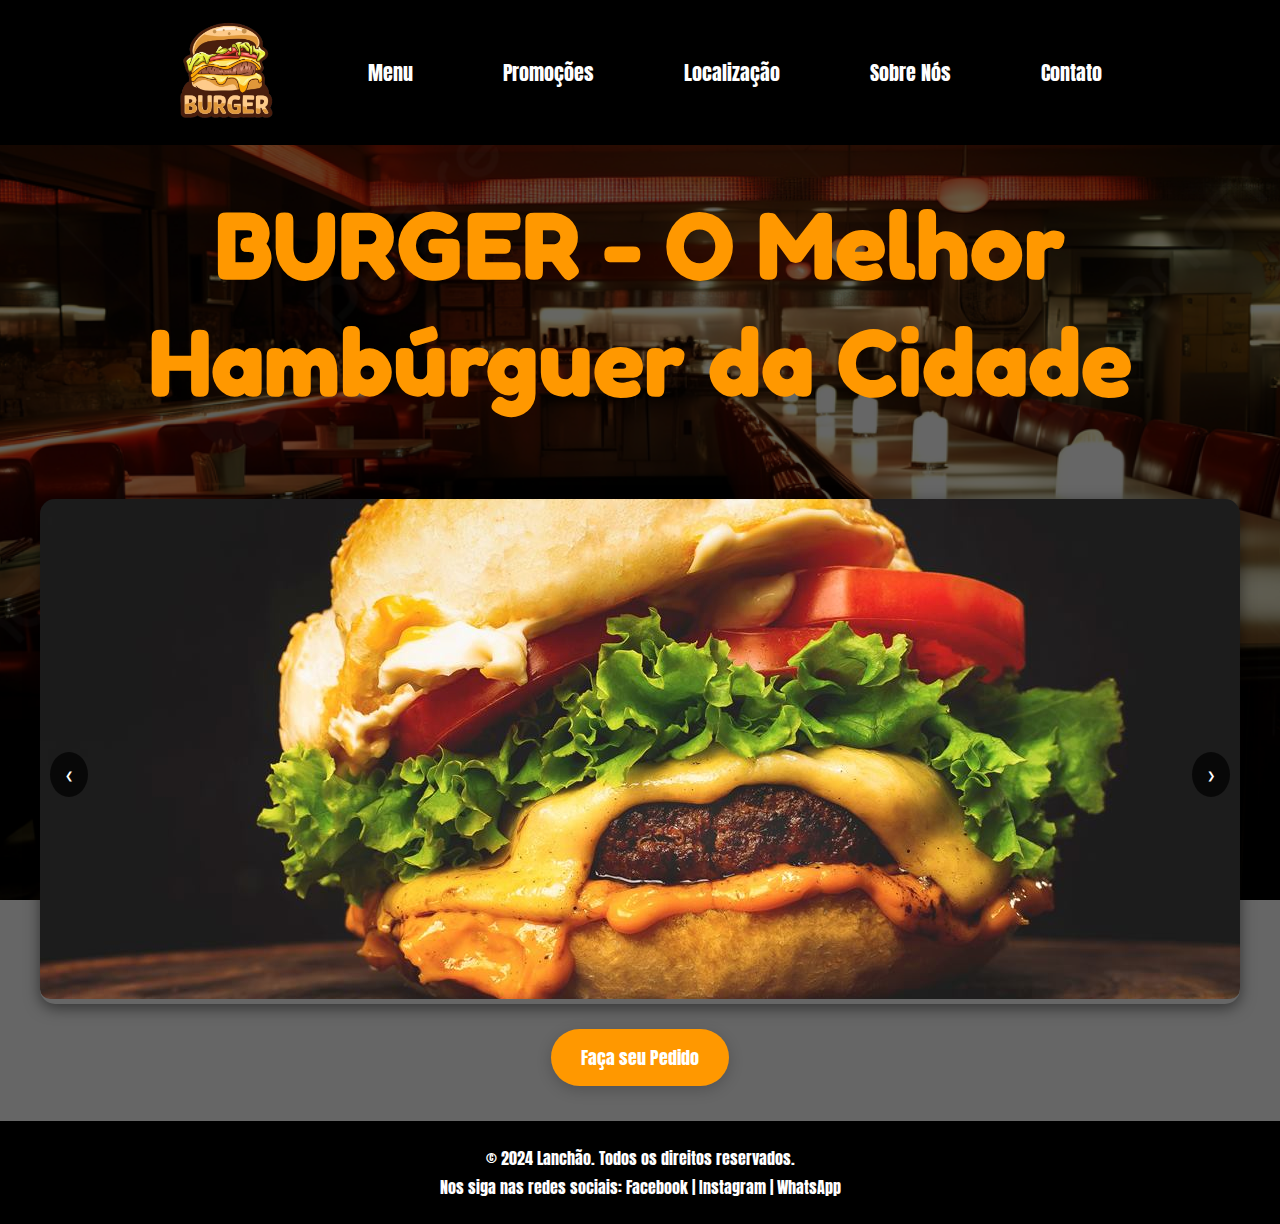
<file: homepage/index.html>
<!DOCTYPE html>
<html lang="pt-BR">

<head>
  <meta charset="UTF-8">
  <meta name="viewport" content="width=device-width, initial-scale=1.0">
  <link rel="stylesheet" href="style.css">
  <link href="https://fonts.googleapis.com/css2?family=Roboto:wght@400;500&display=swap" rel="stylesheet">
  <link href="https://fonts.googleapis.com/css2?family=Fredoka+One&display=swap" rel="stylesheet">
  <link href="https://fonts.googleapis.com/css2?family=Anton&display=swap" rel="stylesheet" />
  <title>Lanchão</title>
</head>

<body>
  <header>
    <div class="logo">
      <a href="http://127.0.0.1:5500/homepage/index.html">
        <img src="/img/burger-logo.png" alt="Lanchão Logo">
      </a>
    </div>
    <div class="menu-icon" onclick="toggleMenu()">&#9776;</div>
    <!-- Menu de navegação que será exibido abaixo do logo -->
    <div class="links">
      <nav>
        <ul>
          <li><a href="http://127.0.0.1:5500/card%C3%A1pio/card%C3%A1pio.html">Menu</a></li>
          <li><a href="http://127.0.0.1:5500/promo%C3%A7%C3%B5es/promocoes.html">Promoções</a></li>
          <li><a href="http://127.0.0.1:5500/localiza%C3%A7%C3%A3o/localizacao.html">Localização</a></li>
          <li><a href="http://127.0.0.1:5500/sobre_n%C3%B3s/sobre_n%C3%B3s.html">Sobre Nós</a></li>
          <li><a href="http://127.0.0.1:5500/contato/contato.html">Contato</a></li>
        </ul>
      </nav>
    </div>
  </header>

  <!-- Seção com o nome da empresa -->
  <section class="company-name">
    <h1>BURGER - O Melhor Hambúrguer da Cidade</h1>
  </section>


  <!-- Carrossel com legendas -->
  <section class="carousel">
    <div class="carousel-item active">
      <img src="/img/hamburguer-1.jpg" alt="Hambúrguer 1">
    </div>
    <div class="carousel-item">
      <img src="/img/hamburguer-4.avif" alt="Hambúrguer 2">
    </div>
    <div class="carousel-item">
      <img src="/img/hamburguer-5.avif" alt="Hambúrguer 3">
    </div>
    <span class="carousel-nav left" onclick="prevSlide()">&#10094;</span>
    <span class="carousel-nav right" onclick="nextSlide()">&#10095;</span>
  </section>

  <section class="cta">
    <a href="http://127.0.0.1:5500/card%C3%A1pio/card%C3%A1pio.html" class="cta-button">Faça seu Pedido</a>
  </section>
  <footer>
    <p>&copy; 2024 Lanchão. Todos os direitos reservados.</p>
    <p>Nos siga nas redes sociais:
      <a href="https://facebook.com">Facebook</a> |
      <a href="https://instagram.com">Instagram</a> |
      <a href="https://whatsapp.com">WhatsApp</a>
    </p>
  </footer>
  <script src="script.js"></script>
</body>

</html>
</file>
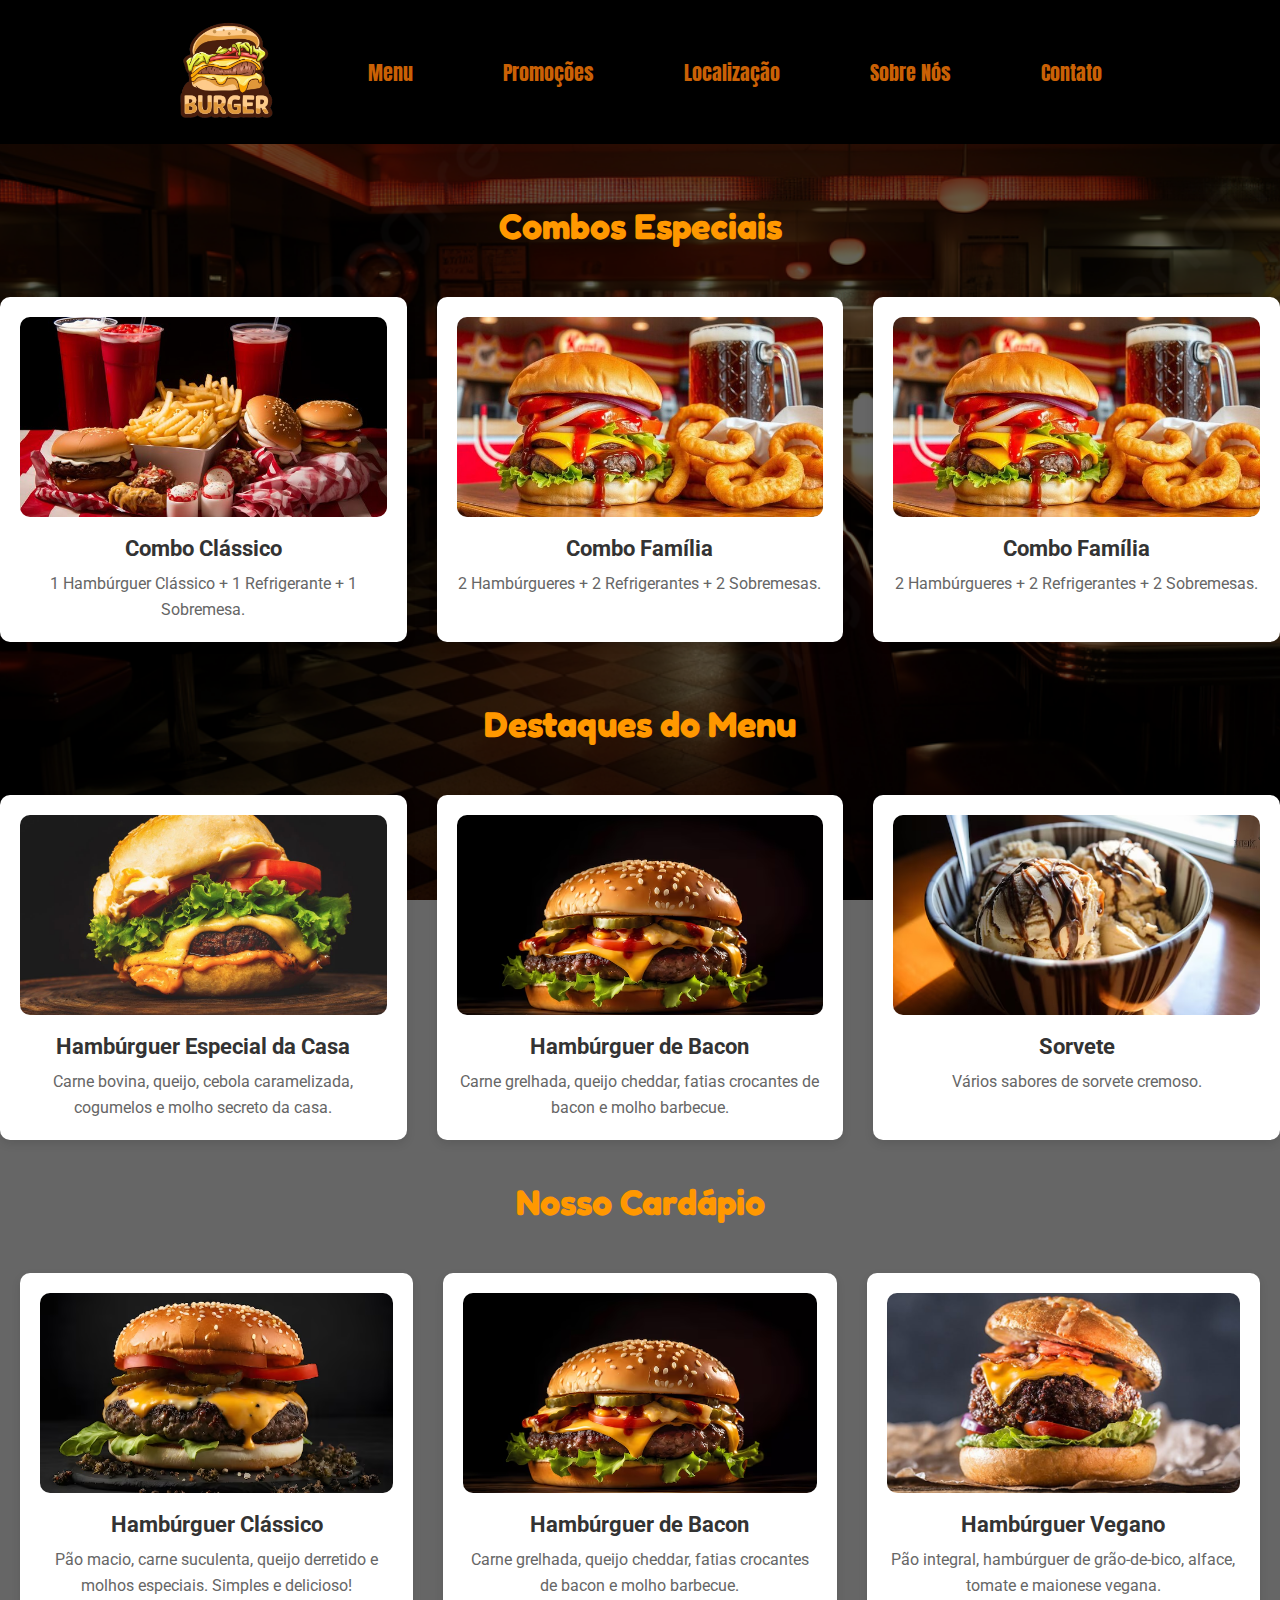
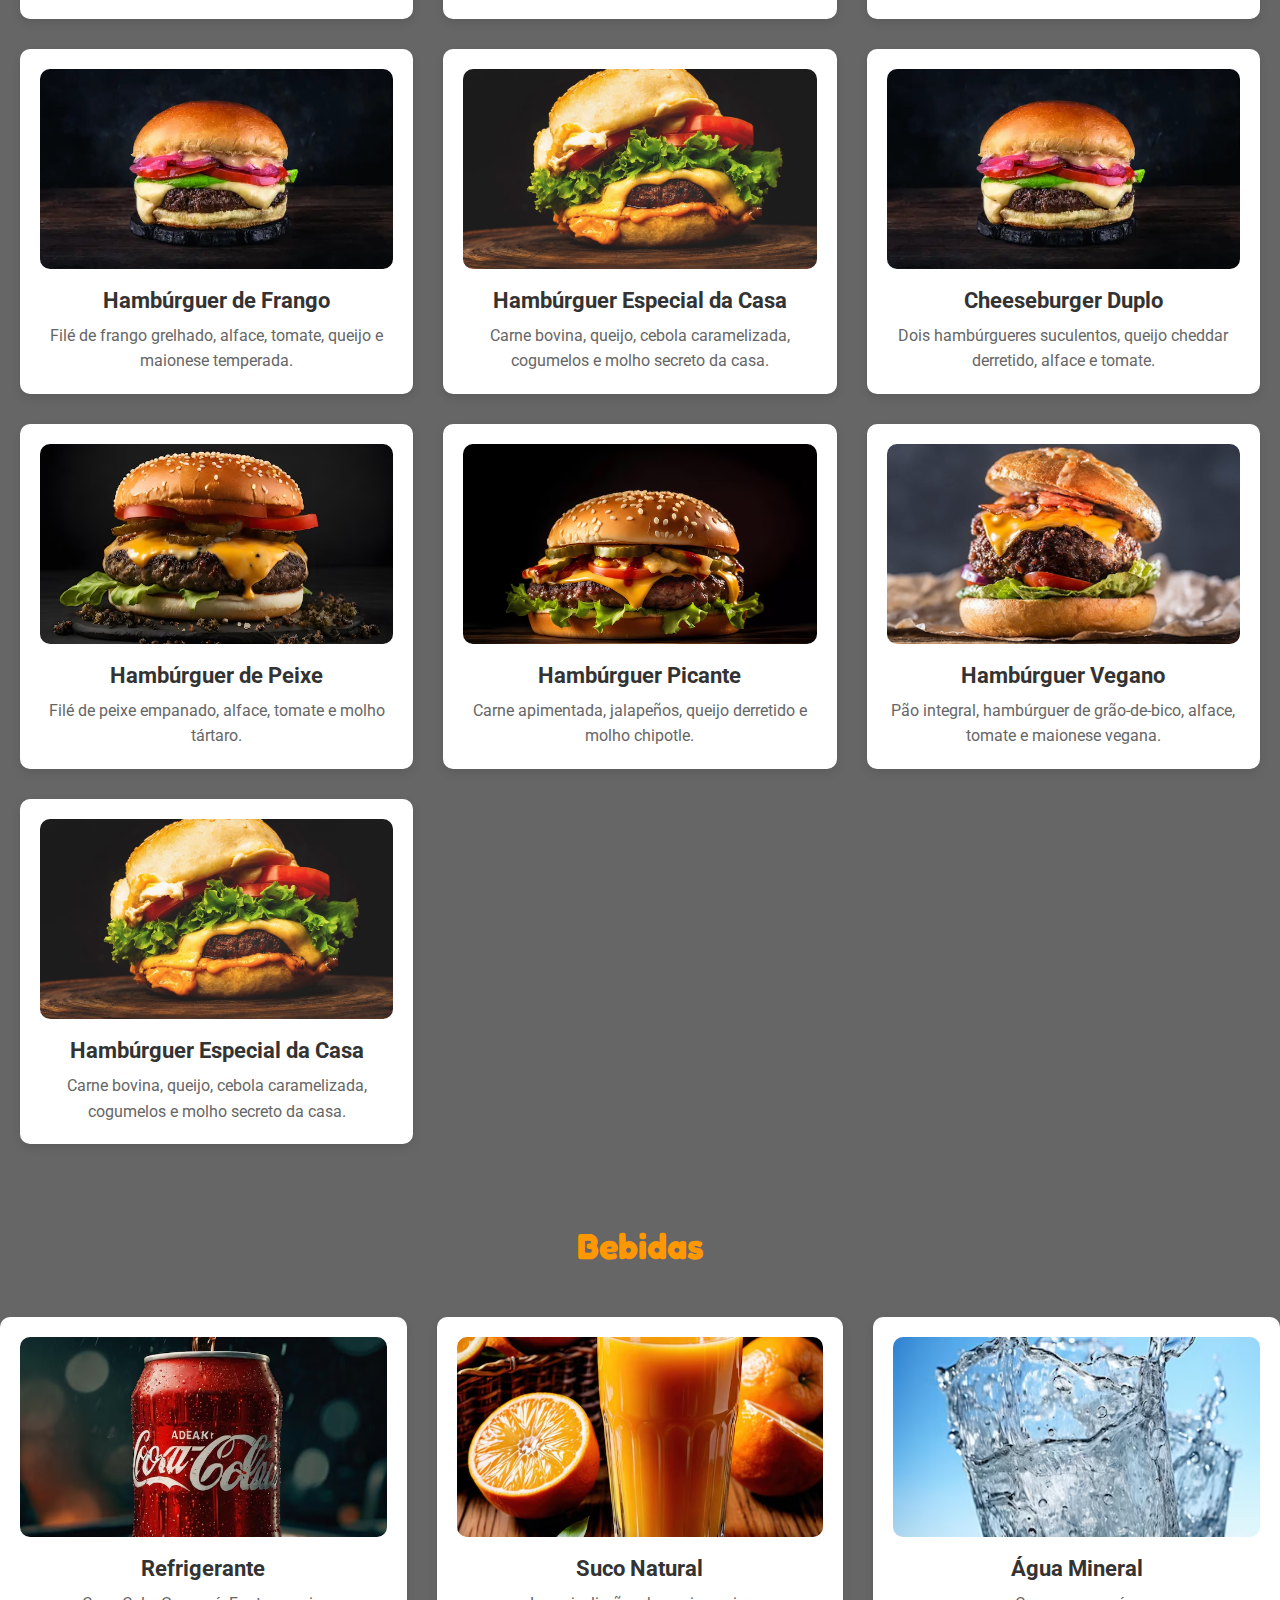
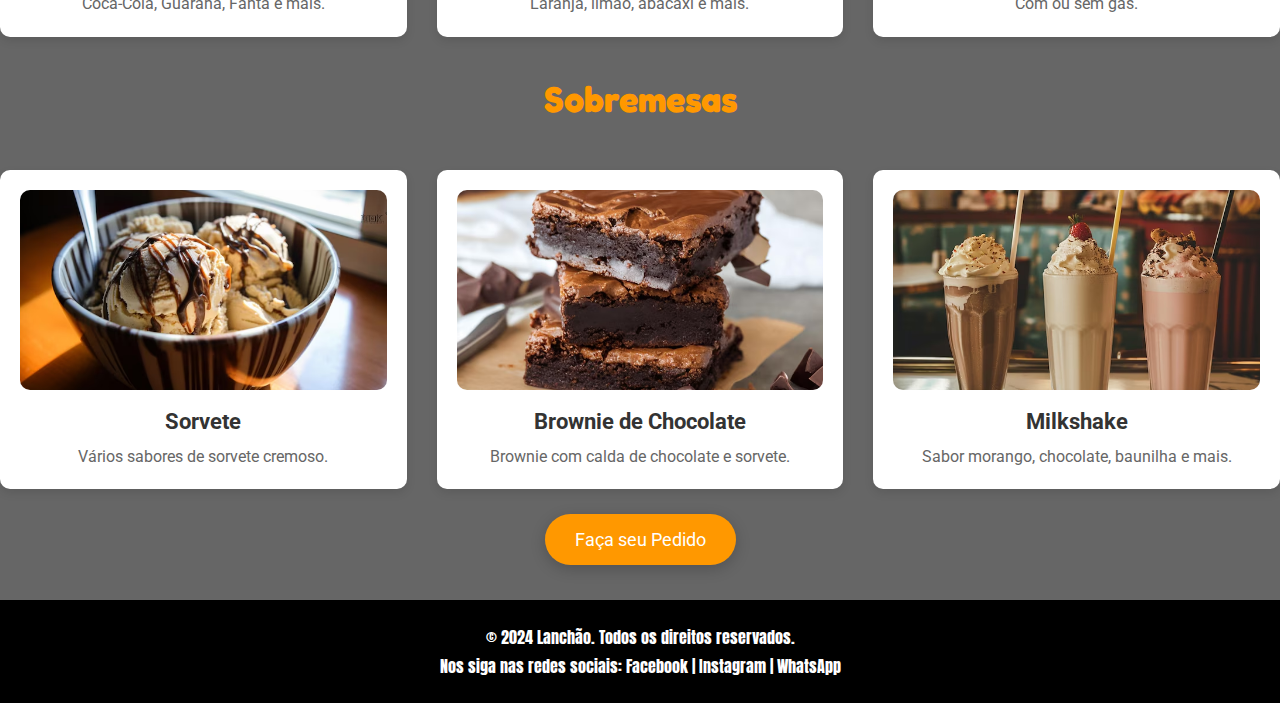
<file: cardápio/cardápio.html>
<!DOCTYPE html>
<html lang="en">

<head>
  <meta charset="UTF-8" />
  <meta name="viewport" content="width=device-width, initial-scale=1.0" />
  <link rel="stylesheet" href="cardápio.css" />
  <link href="https://fonts.googleapis.com/css2?family=Roboto:wght@400;500&display=swap" rel="stylesheet" />
  <link href="https://fonts.googleapis.com/css2?family=Fredoka+One&display=swap" rel="stylesheet" />
  <link href="https://fonts.googleapis.com/css2?family=Poppins:wght@400;500&display=swap" rel="stylesheet" />
  <link rel="preconnect" href="https://fonts.gstatic.com" crossorigin />
  <link href="https://fonts.googleapis.com/css2?family=Anton&display=swap" rel="stylesheet" />
  <link rel="stylesheet" href="https://cdnjs.cloudflare.com/ajax/libs/font-awesome/5.15.4/css/all.min.css" />

  <title>Lanchão - Cardápio</title>
</head>

<body>
  <header>
    <div class="logo">
      <a href="http://127.0.0.1:5500/homepage/index.html">
        <img src="/img/burger-logo.png" alt="Lanchão Logo">
      </a>
    </div>
    <div class="menu-icon" onclick="toggleMenu()">&#9776;</div>
    <!-- Menu de navegação que será exibido abaixo do logo -->
    <div class="links">
      <nav>
        <ul>
          <li><a href="http://127.0.0.1:5500/card%C3%A1pio/card%C3%A1pio.html">Menu</a></li>
          <li><a href="http://127.0.0.1:5500/promo%C3%A7%C3%B5es/promocoes.html">Promoções</a></li>
          <li><a href="http://127.0.0.1:5500/localiza%C3%A7%C3%A3o/localizacao.html">Localização</a></li>
          <li><a href="http://127.0.0.1:5500/sobre_n%C3%B3s/sobre_n%C3%B3s.html">Sobre Nós</a></li>
          <li><a href="http://127.0.0.1:5500/contato/contato.html">Contato</a></li>
        </ul>
      </nav>
    </div>
  </header>

  <!-- Seção de Combos -->
  <section class="combos">
    <h2>Combos Especiais</h2>
    <div class="menu-grid">
      <div class="menu-item">
        <img src="/img/combo1.png" alt="Hambúrguer Especial da Casa" />
        <h3>Combo Clássico</h3>
        <p>1 Hambúrguer Clássico + 1 Refrigerante + 1 Sobremesa.</p>
      </div>

      <div class="menu-item">
        <img src="/img/combo2.jpg" alt="Hambúrguer Especial da Casa" />
        <h3>Combo Família</h3>
        <p>2 Hambúrgueres + 2 Refrigerantes + 2 Sobremesas.</p>
      </div>

      <div class="menu-item">
        <img src="/img/combo2.jpg" alt="Hambúrguer Especial da Casa" />
        <h3>Combo Família</h3>
        <p>2 Hambúrgueres + 2 Refrigerantes + 2 Sobremesas.</p>
      </div>
    </div>
  </section>

  <!-- Seção de Destaques -->
  <section class="highlights">
    <h2>Destaques do Menu</h2>
    <div class="menu-grid">
      <div class="menu-item">
        <img src="/img/hamburguer-1.jpg" alt="Hambúrguer Especial da Casa" />
        <h3>Hambúrguer Especial da Casa</h3>
        <p>
          Carne bovina, queijo, cebola caramelizada, cogumelos e molho secreto
          da casa.
        </p>
      </div>

      <div class="menu-item">
        <img src="/img/hamburguer-5.avif" alt="Hambúrguer de Bacon" />
        <h3>Hambúrguer de Bacon</h3>
        <p>
          Carne grelhada, queijo cheddar, fatias crocantes de bacon e molho
          barbecue.
        </p>
      </div>

      <div class="menu-item">
        <img src="/img/sorvete.png" alt="Sorvete" />
        <h3>Sorvete</h3>
        <p>Vários sabores de sorvete cremoso.</p>
      </div>
    </div>
  </section>

  <section class="menu">
    <h2>Nosso Cardápio</h2>
    <div class="menu-grid">
      <div class="menu-item">
        <img src="/img/hamburguer-4.avif" alt="Hambúrguer Clássico" />
        <h3>Hambúrguer Clássico</h3>
        <p>
          Pão macio, carne suculenta, queijo derretido e molhos especiais.
          Simples e delicioso!
        </p>
      </div>

      <div class="menu-item">
        <img src="/img/hamburguer-5.avif" alt="Hambúrguer de Bacon" />
        <h3>Hambúrguer de Bacon</h3>
        <p>
          Carne grelhada, queijo cheddar, fatias crocantes de bacon e molho
          barbecue.
        </p>
      </div>

      <div class="menu-item">
        <img src="/img/hamburguer-3.jpg" alt="Hambúrguer Vegano" />
        <h3>Hambúrguer Vegano</h3>
        <p>
          Pão integral, hambúrguer de grão-de-bico, alface, tomate e maionese
          vegana.
        </p>
      </div>

      <div class="menu-item">
        <img src="/img/hamburguer-2.jpg" alt="Hambúrguer de Frango" />
        <h3>Hambúrguer de Frango</h3>
        <p>
          Filé de frango grelhado, alface, tomate, queijo e maionese
          temperada.
        </p>
      </div>

      <div class="menu-item">
        <img src="/img/hamburguer-1.jpg" alt="Hambúrguer Especial da Casa" />
        <h3>Hambúrguer Especial da Casa</h3>
        <p>
          Carne bovina, queijo, cebola caramelizada, cogumelos e molho secreto
          da casa.
        </p>
      </div>

      <!-- Nova fileira -->
      <div class="menu-item">
        <img src="/img/hamburguer-2.jpg" alt="Cheeseburger Duplo" />
        <h3>Cheeseburger Duplo</h3>
        <p>
          Dois hambúrgueres suculentos, queijo cheddar derretido, alface e
          tomate.
        </p>
      </div>

      <div class="menu-item">
        <img src="/img/hamburguer-4.avif" alt="Hambúrguer de Peixe" />
        <h3>Hambúrguer de Peixe</h3>
        <p>Filé de peixe empanado, alface, tomate e molho tártaro.</p>
      </div>

      <div class="menu-item">
        <img src="/img/hamburguer-5.avif" alt="Hambúrguer Picante" />
        <h3>Hambúrguer Picante</h3>
        <p>Carne apimentada, jalapeños, queijo derretido e molho chipotle.</p>
      </div>

      <div class="menu-item">
        <img src="/img/hamburguer-3.jpg" alt="Hambúrguer Vegano" />
        <h3>Hambúrguer Vegano</h3>
        <p>
          Pão integral, hambúrguer de grão-de-bico, alface, tomate e maionese
          vegana.
        </p>
      </div>

      <div class="menu-item">
        <img src="/img/hamburguer-1.jpg" alt="Hambúrguer Especial da Casa" />
        <h3>Hambúrguer Especial da Casa</h3>
        <p>
          Carne bovina, queijo, cebola caramelizada, cogumelos e molho secreto
          da casa.
        </p>
      </div>
    </div>
  </section>

  <!-- Seção de Bebidas -->
  <section class="beverages">
    <h2>Bebidas</h2>
    <div class="menu-grid">
      <div class="menu-item">
        <img src="/img/coca.avif" alt="Refrigerante" />
        <h3>Refrigerante</h3>
        <p>Coca-Cola, Guaraná, Fanta e mais.</p>
      </div>

      <div class="menu-item">
        <img src="/img/suco.png" alt="Suco Natural" />
        <h3>Suco Natural</h3>
        <p>Laranja, limão, abacaxi e mais.</p>
      </div>

      <div class="menu-item">
        <img src="/img/agua.png" alt="Água Mineral" />
        <h3>Água Mineral</h3>
        <p>Com ou sem gás.</p>
      </div>
    </div>
  </section>

  <!-- Seção de Sobremesas -->
  <section class="desserts">
    <h2>Sobremesas</h2>
    <div class="menu-grid">
      <div class="menu-item">
        <img src="/img/sorvete.png" alt="Sorvete" />
        <h3>Sorvete</h3>
        <p>Vários sabores de sorvete cremoso.</p>
      </div>

      <div class="menu-item">
        <img src="/img/brownie.png" alt="Brownie" />
        <h3>Brownie de Chocolate</h3>
        <p>Brownie com calda de chocolate e sorvete.</p>
      </div>

      <div class="menu-item">
        <img src="/img/milkshake.png" alt="Milkshake" />
        <h3>Milkshake</h3>
        <p>Sabor morango, chocolate, baunilha e mais.</p>
      </div>
    </div>
  </section>

  <section class="cta">
    <a href="https://wa.me/5599999999999?text=Olá,%20gostaria%20de%20fazer%20um%20pedido!" class="cta-button"
      target="_blank" rel="noopener noreferrer">
      Faça seu Pedido
    </a>
  </section>


  <footer>
    <p>&copy; 2024 Lanchão. Todos os direitos reservados.</p>
    <p>Nos siga nas redes sociais:
      <a href="https://facebook.com">Facebook</a> |
      <a href="https://instagram.com">Instagram</a> |
      <a href="https://whatsapp.com">WhatsApp</a>
    </p>
  </footer>
  <script>
    function toggleMenu() {
      const menu = document.querySelector("nav ul");
      menu.classList.toggle("show");
    }
  </script>
</body>

</html>
</file>
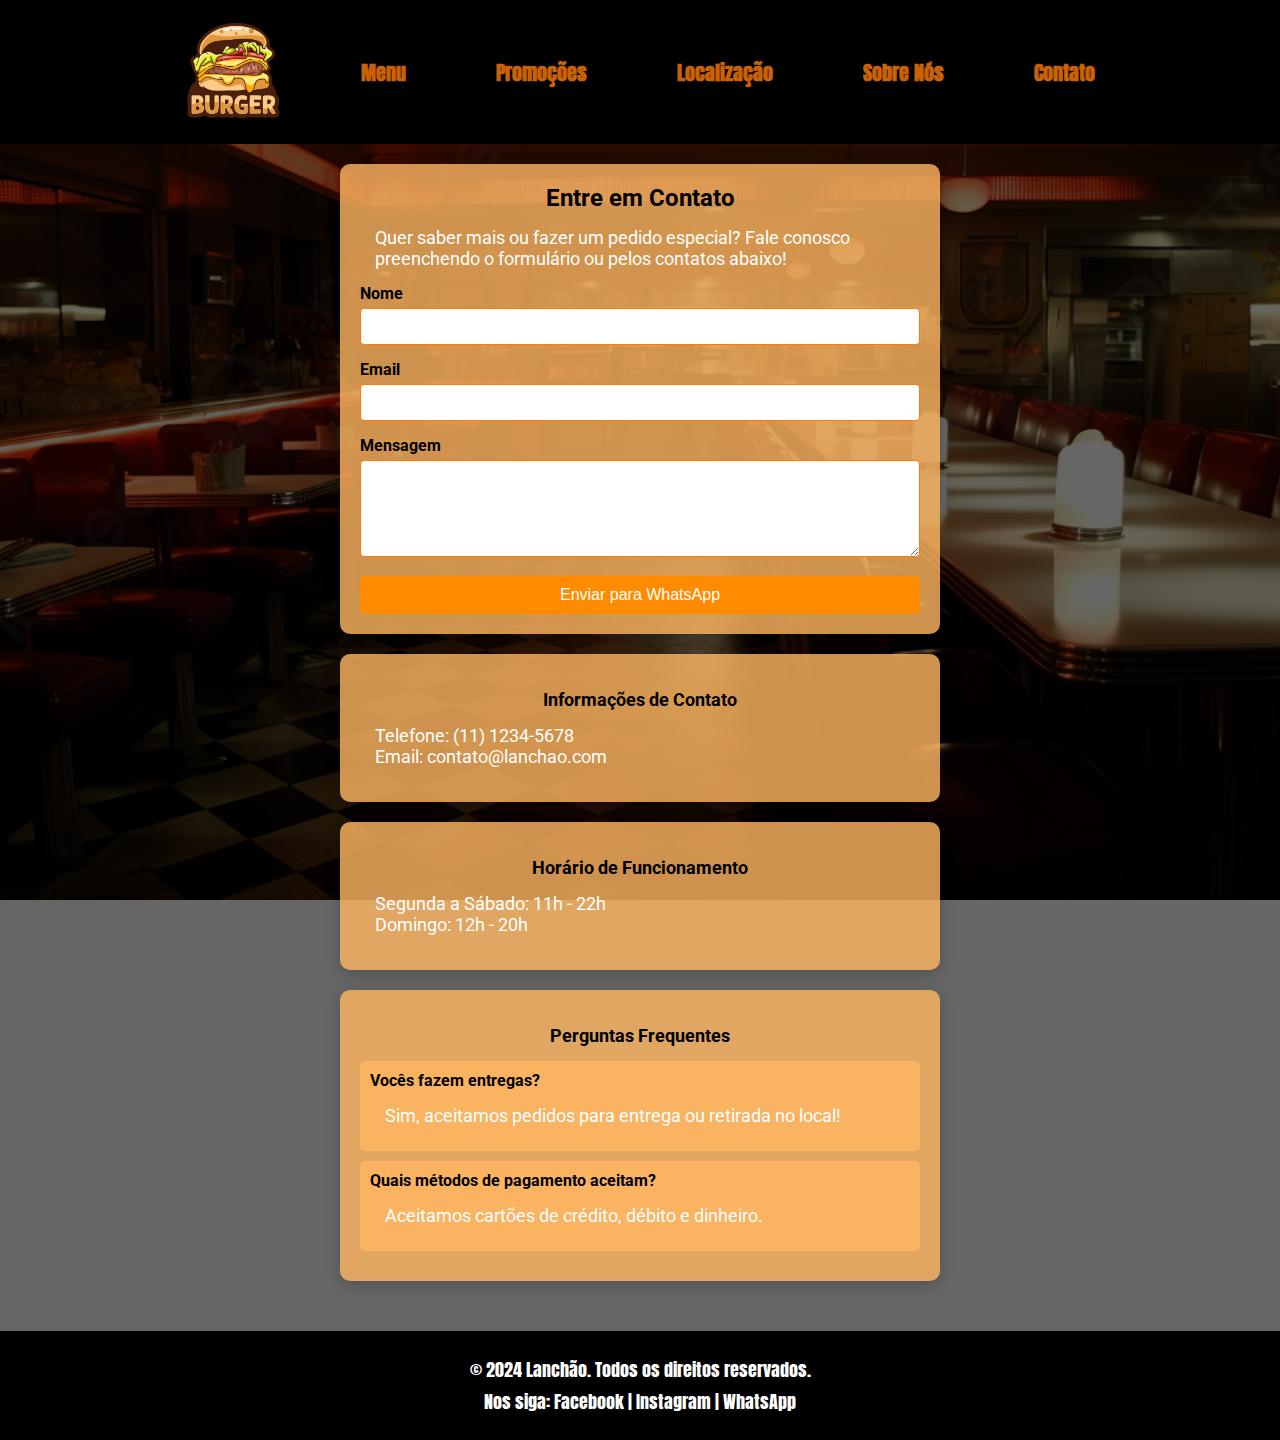
<file: contato/contato.html>
<!DOCTYPE html>
<html lang="pt-BR">

<head>
  <meta charset="UTF-8">
  <meta name="viewport" content="width=device-width, initial-scale=1.0">
  <link rel="stylesheet" href="contato.css">
  <link href="https://fonts.googleapis.com/css2?family=Roboto:wght@400;500&display=swap" rel="stylesheet">
  <link href="https://fonts.googleapis.com/css2?family=Fredoka+One&display=swap" rel="stylesheet">
  <link href="https://fonts.googleapis.com/css2?family=Anton&display=swap" rel="stylesheet" />
  <title>Lanchão</title>
</head>

<body>
  <header>
    <div class="logo">
      <a href="http://127.0.0.1:5500/homepage/index.html">
        <img src="/img/burger-logo.png" alt="Lanchão Logo">
      </a>
    </div>
    <div class="menu-icon" onclick="toggleMenu()">&#9776;</div>
    <!-- Menu de navegação que será exibido abaixo do logo -->
    <div class="links">
      <nav>
        <ul>
          <li><a href="http://127.0.0.1:5500/card%C3%A1pio/card%C3%A1pio.html">Menu</a></li>
          <li><a href="http://127.0.0.1:5500/promo%C3%A7%C3%B5es/promocoes.html">Promoções</a></li>
          <li><a href="http://127.0.0.1:5500/localiza%C3%A7%C3%A3o/localizacao.html">Localização</a></li>
          <li><a href="http://127.0.0.1:5500/sobre_n%C3%B3s/sobre_n%C3%B3s.html">Sobre Nós</a></li>
          <li><a href="http://127.0.0.1:5500/contato/contato.html">Contato</a></li>
        </ul>
      </nav>
    </div>
  </header>

  <section class="contato">
    <h2>Entre em Contato</h2>
    <p>Quer saber mais ou fazer um pedido especial? Fale conosco preenchendo o formulário ou pelos contatos abaixo!</p>

    <form id="contatoForm">
      <div class="form-group">
        <label for="nome">Nome</label>
        <input type="text" id="nome" name="nome" required>
      </div>
      <div class="form-group">
        <label for="email">Email</label>
        <input type="email" id="email" name="email" required>
      </div>
      <div class="form-group">
        <label for="mensagem">Mensagem</label>
        <textarea id="mensagem" name="mensagem" rows="5" required></textarea>
      </div>
      <button type="button" id="enviarWhatsApp">Enviar para WhatsApp</button>
    </form>
  </section>

  <section class="informacoes">
    <h3>Informações de Contato</h3>
    <p>Telefone: (11) 1234-5678<br>Email: contato@lanchao.com</p>
  </section>

  <section class="horario">
    <h3>Horário de Funcionamento</h3>
    <p>Segunda a Sábado: 11h - 22h<br>Domingo: 12h - 20h</p>
  </section>

  <section class="faq">
    <h3>Perguntas Frequentes</h3>
    <div class="faq-item">
      <h4>Vocês fazem entregas?</h4>
      <p>Sim, aceitamos pedidos para entrega ou retirada no local!</p>
    </div>
    <div class="faq-item">
      <h4>Quais métodos de pagamento aceitam?</h4>
      <p>Aceitamos cartões de crédito, débito e dinheiro.</p>
    </div>
  </section>

  <footer>
    <p>&copy; 2024 Lanchão. Todos os direitos reservados.</p>
    <p>Nos siga:
      <a href="https://facebook.com">Facebook</a> |
      <a href="https://instagram.com">Instagram</a> |
      <a href="https://whatsapp.com">WhatsApp</a>
    </p>
  </footer>

  <script>
    document.getElementById("enviarWhatsApp").addEventListener("click", function () {
      const nome = document.getElementById("nome").value;
      const email = document.getElementById("email").value;
      const mensagem = document.getElementById("mensagem").value;

      const telefoneWhatsApp = "551112345678"; // Insira o número de telefone no formato internacional
      const textoWhatsApp = `Olá! Meu nome é ${nome}\n meu e-mail é ${email}.\n Minha mensagem: ${mensagem}`;

      const urlWhatsApp = `https://wa.me/${telefoneWhatsApp}?text=${encodeURIComponent(textoWhatsApp)}`;
      window.open(urlWhatsApp, "_blank");
    });

    function toggleMenu() {
      const menu = document.querySelector("nav ul");
      menu.classList.toggle("show");
    }
  </script>
</body>

</html>
</file>
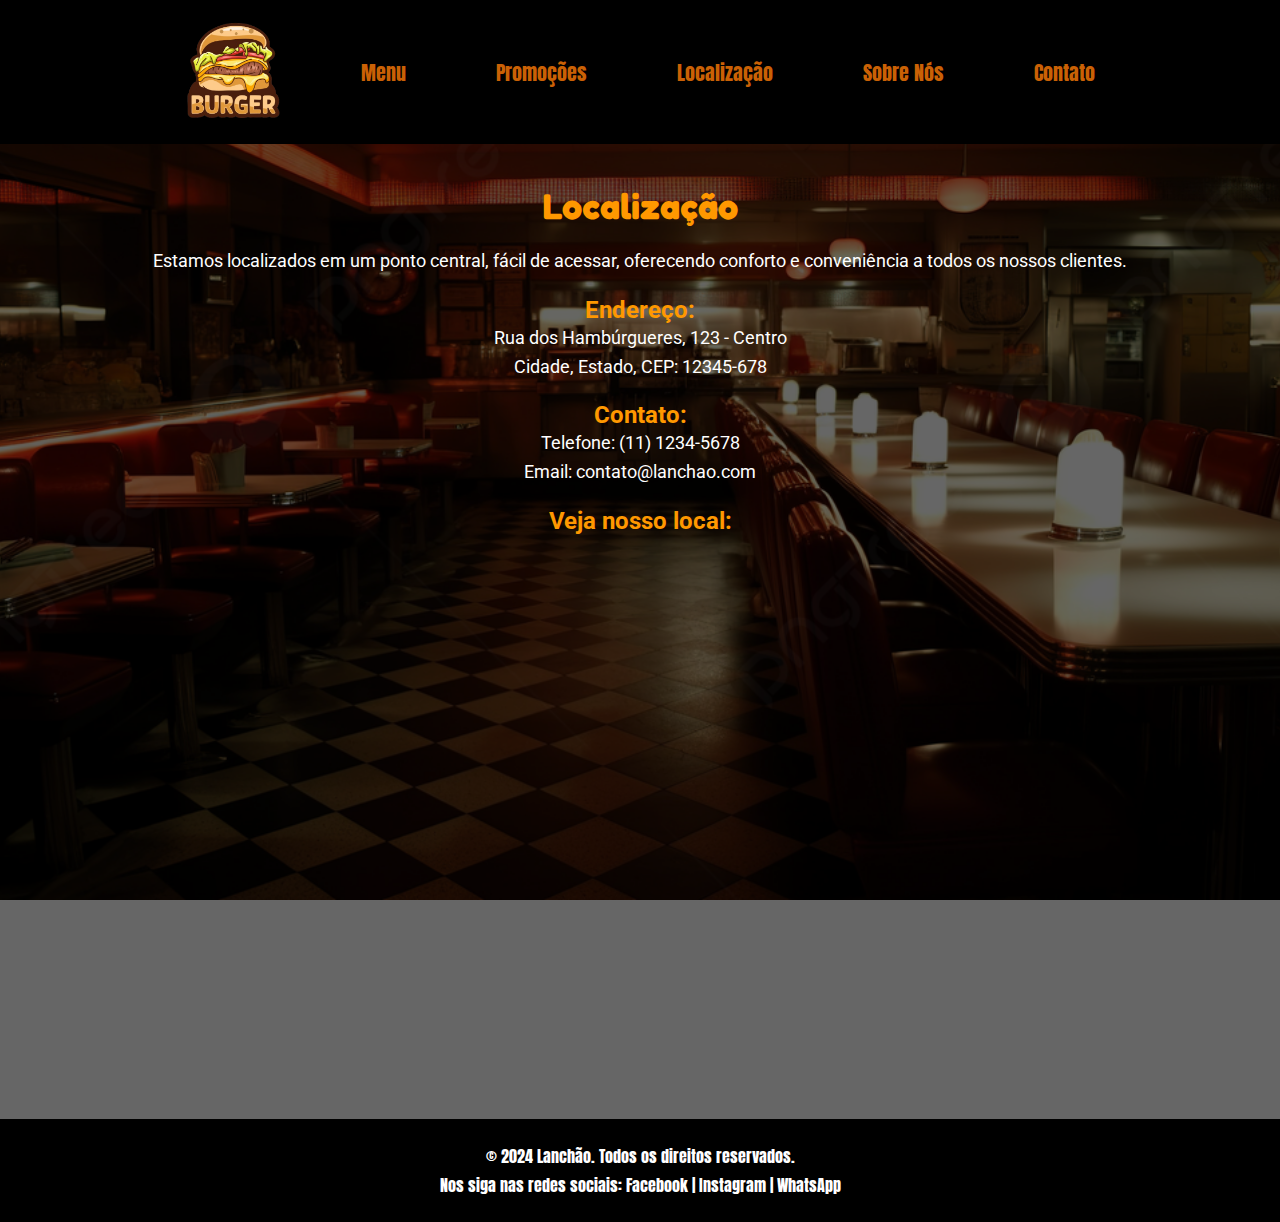
<file: localização/localizacao.html>
<!DOCTYPE html>
<html lang="en">

<head>
  <meta charset="UTF-8">
  <meta name="viewport" content="width=device-width, initial-scale=1.0">
  <link rel="stylesheet" href="localizacao.css">
  <link href="https://fonts.googleapis.com/css2?family=Roboto:wght@400;500&display=swap" rel="stylesheet">
  <link href="https://fonts.googleapis.com/css2?family=Fredoka+One&display=swap" rel="stylesheet">
  <link rel="preconnect" href="https://fonts.gstatic.com" crossorigin />
  <link href="https://fonts.googleapis.com/css2?family=Anton&display=swap" rel="stylesheet" />
  <link rel="stylesheet" href="https://cdnjs.cloudflare.com/ajax/libs/font-awesome/5.15.4/css/all.min.css" />

  <title>Lanchão - Localização</title>
</head>

<body>
  <header>
    <div class="logo">
      <a href="http://127.0.0.1:5500/homepage/index.html">
        <img src="/img/burger-logo.png" alt="Lanchão Logo">
      </a>
    </div>
    <div class="menu-icon" onclick="toggleMenu()">&#9776;</div>
    <!-- Menu de navegação que será exibido abaixo do logo -->
    <div class="links">
      <nav>
        <ul>
          <li><a href="http://127.0.0.1:5500/card%C3%A1pio/card%C3%A1pio.html">Menu</a></li>
          <li><a href="http://127.0.0.1:5500/promo%C3%A7%C3%B5es/promocoes.html">Promoções</a></li>
          <li><a href="http://127.0.0.1:5500/localiza%C3%A7%C3%A3o/localizacao.html">Localização</a></li>
          <li><a href="http://127.0.0.1:5500/sobre_n%C3%B3s/sobre_n%C3%B3s.html">Sobre Nós</a></li>
          <li><a href="http://127.0.0.1:5500/contato/contato.html">Contato</a></li>
        </ul>
      </nav>
    </div>
  </header>

  <section class="localizacao">
    <h2>Localização</h2>
    <p>Estamos localizados em um ponto central, fácil de acessar, oferecendo conforto e conveniência a todos os nossos
      clientes.</p>

    <div class="endereco">
      <h3>Endereço:</h3>
      <p>Rua dos Hambúrgueres, 123 - Centro<br> Cidade, Estado, CEP: 12345-678</p>
    </div>

    <div class="contato">
      <h3>Contato:</h3>
      <p>Telefone: (11) 1234-5678<br>Email: contato@lanchao.com</p>
    </div>

    <div class="mapa">
      <h3>Veja nosso local:</h3>
      <iframe
        src="https://www.google.com/maps/embed?pb=!1m18!1m12!1m3!1d3651.902876916924!2d-46.65422238446627!3d-23.55870436788212!2m3!1f0!2f0!3f0!3m2!1i1024!2i768!4f13.1!3m3!1m2!1s0x94ce592f97c89f3f%3A0x40d4d9eaf4d7e1cd!2sRua%20dos%20Hamb%C3%BArgueres%2C%20123%20-%20Centro%2C%20S%C3%A3o%20Paulo%20-%20SP%2C%2012345-678!5e0!3m2!1spt-BR!2sbr!4v1617889578860!5m2!1spt-BR!2sbr"
        width="600" height="450" style="border:0;" allowfullscreen="" loading="lazy"></iframe>
    </div>
  </section>

  <footer>
    <p>&copy; 2024 Lanchão. Todos os direitos reservados.</p>
    <p>Nos siga nas redes sociais:
      <a href="https://facebook.com">Facebook</a> |
      <a href="https://instagram.com">Instagram</a> |
      <a href="https://whatsapp.com">WhatsApp</a>
    </p>
  </footer>
  <script>
    function toggleMenu() {
      const menu = document.querySelector("nav ul");
      menu.classList.toggle("show");
    }
  </script>
</body>

</html>
</file>
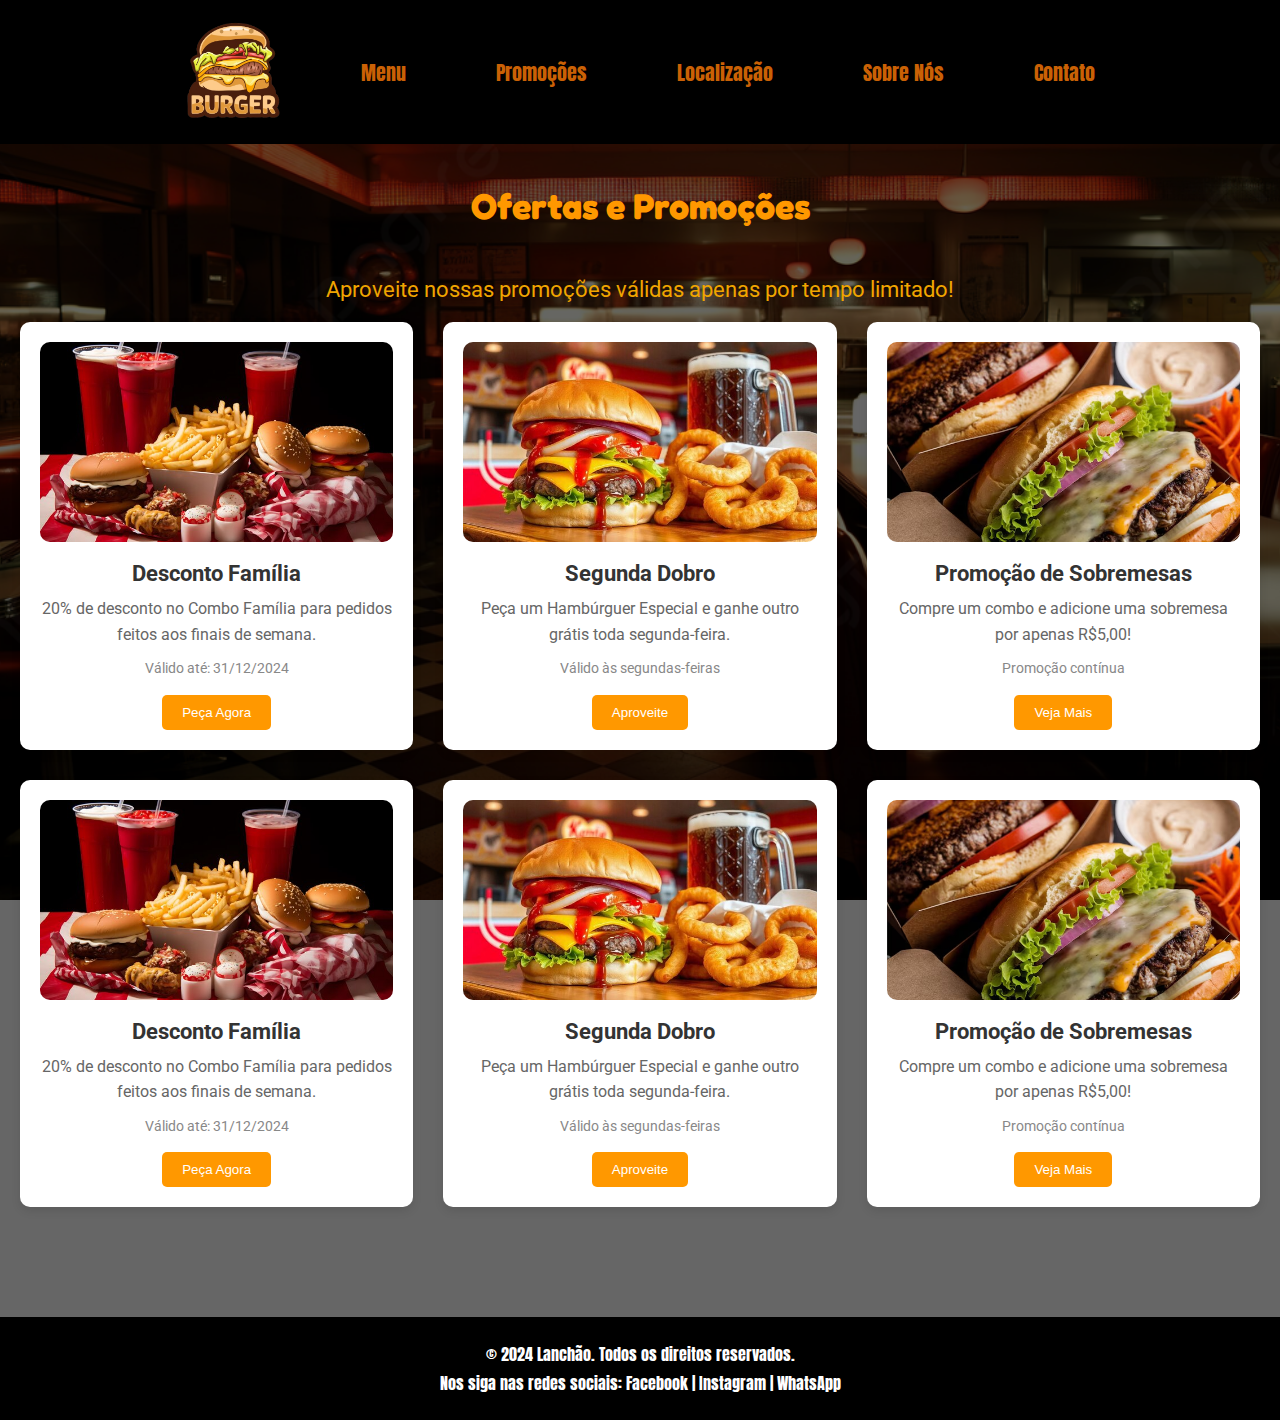
<file: promoções/promocoes.html>
<!DOCTYPE html>
<html lang="en">

<head>
  <meta charset="UTF-8" />
  <meta name="viewport" content="width=device-width, initial-scale=1.0" />
  <link rel="stylesheet" href="promocoes.css" />
  <link href="https://fonts.googleapis.com/css2?family=Roboto:wght@400;500&display=swap" rel="stylesheet" />
  <link href="https://fonts.googleapis.com/css2?family=Fredoka+One&display=swap" rel="stylesheet" />
  <link href="https://fonts.googleapis.com/css2?family=Poppins:wght@400;500&display=swap" rel="stylesheet" />
  <link rel="preconnect" href="https://fonts.gstatic.com" crossorigin />
  <link href="https://fonts.googleapis.com/css2?family=Anton&display=swap" rel="stylesheet" />
  <link rel="stylesheet" href="https://cdnjs.cloudflare.com/ajax/libs/font-awesome/5.15.4/css/all.min.css" />
  <link href="https://fonts.googleapis.com/css2?family=Roboto:wght@400;500&display=swap" rel="stylesheet" />
  <link href="https://fonts.googleapis.com/css2?family=Fredoka+One&display=swap" rel="stylesheet" />
  <title>Lanchão - Promoções</title>
</head>

<body>
  <header>
    <div class="logo">
      <a href="http://127.0.0.1:5500/homepage/index.html">
        <img src="/img/burger-logo.png" alt="Lanchão Logo">
      </a>
    </div>
    <div class="menu-icon" onclick="toggleMenu()">&#9776;</div>
    <!-- Menu de navegação que será exibido abaixo do logo -->
    <div class="links">
      <nav>
        <ul>
          <li><a href="http://127.0.0.1:5500/card%C3%A1pio/card%C3%A1pio.html">Menu</a></li>
          <li><a href="http://127.0.0.1:5500/promo%C3%A7%C3%B5es/promocoes.html">Promoções</a></li>
          <li><a href="http://127.0.0.1:5500/localiza%C3%A7%C3%A3o/localizacao.html">Localização</a></li>
          <li><a href="http://127.0.0.1:5500/sobre_n%C3%B3s/sobre_n%C3%B3s.html">Sobre Nós</a></li>
          <li><a href="http://127.0.0.1:5500/contato/contato.html">Contato</a></li>
        </ul>
      </nav>
    </div>
  </header>

  <section class="promocoes">
    <h2>Ofertas e Promoções</h2>
    <p class="info">Aproveite nossas promoções válidas apenas por tempo limitado!</p>
    <div class="promo-grid">
      <div class="promo-item">
        <img src="/img/combo1.png" alt="Promoção 1">
        <h3>Desconto Família</h3>
        <p>20% de desconto no Combo Família para pedidos feitos aos finais de semana.</p>
        <p class="validade">Válido até: 31/12/2024</p>
        <a href="https://wa.me/5511999999999?text=Gostaria%20de%20aproveitar%20a%20promoção%20Desconto%20Família.%20Como%20faço%20para%20pedir?"
          target="_blank">
          <button class="cta-btn">Peça Agora</button>
        </a>
      </div>
      <div class="promo-item">
        <img src="/img/combo2.jpg" alt="Promoção 2">
        <h3>Segunda Dobro</h3>
        <p>Peça um Hambúrguer Especial e ganhe outro grátis toda segunda-feira.</p>
        <p class="validade">Válido às segundas-feiras</p>
        <a href="https://wa.me/5511999999999?text=Gostaria%20de%20aproveitar%20a%20promoção%20Segunda%20Dobro.%20Como%20faço%20para%20pedir?"
          target="_blank">
          <button class="cta-btn">Aproveite</button>
        </a>
      </div>
      <div class="promo-item">
        <img src="/img/promoção3.avif" alt="Promoção 3">
        <h3>Promoção de Sobremesas</h3>
        <p>Compre um combo e adicione uma sobremesa por apenas R$5,00!</p>
        <p class="validade">Promoção contínua</p>
        <a href="https://wa.me/5511999999999?text=Gostaria%20de%20aproveitar%20a%20promoção%20de%20Sobremesas.%20Como%20faço%20para%20pedir?"
          target="_blank">
          <button class="cta-btn">Veja Mais</button>
        </a>
      </div>
      <div class="promo-item">
        <img src="/img/combo1.png" alt="Promoção 1">
        <h3>Desconto Família</h3>
        <p>20% de desconto no Combo Família para pedidos feitos aos finais de semana.</p>
        <p class="validade">Válido até: 31/12/2024</p>
        <a href="https://wa.me/5511999999999?text=Gostaria%20de%20aproveitar%20a%20promoção%20Desconto%20Família.%20Como%20faço%20para%20pedir?"
          target="_blank">
          <button class="cta-btn">Peça Agora</button>
        </a>
      </div>
      <div class="promo-item">
        <img src="/img/combo2.jpg" alt="Promoção 2">
        <h3>Segunda Dobro</h3>
        <p>Peça um Hambúrguer Especial e ganhe outro grátis toda segunda-feira.</p>
        <p class="validade">Válido às segundas-feiras</p>
        <a href="https://wa.me/5511999999999?text=Gostaria%20de%20aproveitar%20a%20promoção%20Segunda%20Dobro.%20Como%20faço%20para%20pedir?"
          target="_blank">
          <button class="cta-btn">Aproveite</button>
        </a>
      </div>
      <div class="promo-item">
        <img src="/img/promoção3.avif" alt="Promoção 3">
        <h3>Promoção de Sobremesas</h3>
        <p>Compre um combo e adicione uma sobremesa por apenas R$5,00!</p>
        <p class="validade">Promoção contínua</p>
        <a href="https://wa.me/5511999999999?text=Gostaria%20de%20aproveitar%20a%20promoção%20de%20Sobremesas.%20Como%20faço%20para%20pedir?"
          target="_blank">
          <button class="cta-btn">Veja Mais</button>
        </a>
      </div>
    </div>
  </section>

  <footer>
    <p>&copy; 2024 Lanchão. Todos os direitos reservados.</p>
    <p>Nos siga nas redes sociais:
      <a href="https://facebook.com">Facebook</a> |
      <a href="https://instagram.com">Instagram</a> |
      <a href="https://whatsapp.com">WhatsApp</a>
    </p>
  </footer>

  <script>
    function toggleMenu() {
      const menu = document.querySelector("nav ul");
      menu.classList.toggle("show");
    }
  </script>
</body>

</html>
</file>
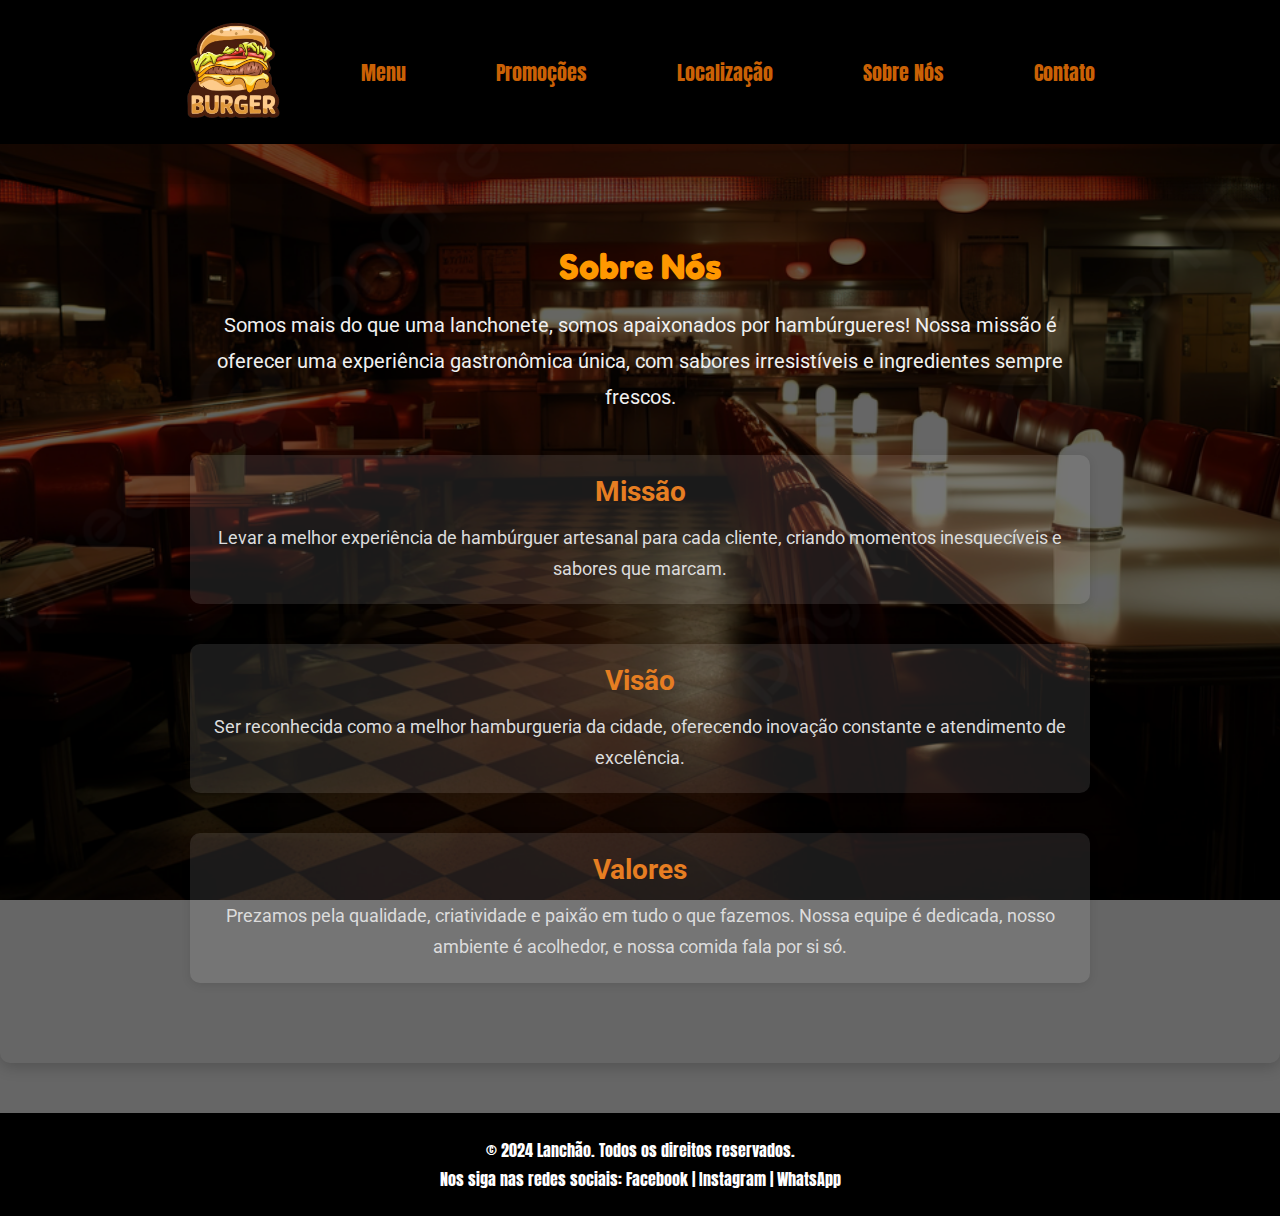
<file: sobre_nós/sobre_nós.html>
<!DOCTYPE html>
<html lang="en">

<head>
  <meta charset="UTF-8">
  <meta name="viewport" content="width=device-width, initial-scale=1.0">
  <link rel="stylesheet" href="sobre_nós.css">
  <link href="https://fonts.googleapis.com/css2?family=Roboto:wght@400;500&display=swap" rel="stylesheet">
  <link href="https://fonts.googleapis.com/css2?family=Fredoka+One&display=swap" rel="stylesheet">
  <link href="https://fonts.googleapis.com/css2?family=Roboto:wght@400;500&display=swap" rel="stylesheet" />
  <link href="https://fonts.googleapis.com/css2?family=Fredoka+One&display=swap" rel="stylesheet" />
  <link href="https://fonts.googleapis.com/css2?family=Poppins:wght@400;500&display=swap" rel="stylesheet" />
  <link rel="preconnect" href="https://fonts.gstatic.com" crossorigin />
  <link href="https://fonts.googleapis.com/css2?family=Anton&display=swap" rel="stylesheet" />
  <link rel="stylesheet" href="https://cdnjs.cloudflare.com/ajax/libs/font-awesome/5.15.4/css/all.min.css" />



  <title>Lanchão</title>
</head>

<body>
  <header>
    <div class="logo">
      <a href="http://127.0.0.1:5500/homepage/index.html">
        <img src="/img/burger-logo.png" alt="Lanchão Logo">
      </a>
    </div>
    <div class="menu-icon" onclick="toggleMenu()">&#9776;</div>
    <!-- Menu de navegação que será exibido abaixo do logo -->
    <div class="links">
      <nav>
        <ul>
          <li><a href="http://127.0.0.1:5500/card%C3%A1pio/card%C3%A1pio.html">Menu</a></li>
          <li><a href="http://127.0.0.1:5500/promo%C3%A7%C3%B5es/promocoes.html">Promoções</a></li>
          <li><a href="http://127.0.0.1:5500/localiza%C3%A7%C3%A3o/localizacao.html">Localização</a></li>
          <li><a href="http://127.0.0.1:5500/sobre_n%C3%B3s/sobre_n%C3%B3s.html">Sobre Nós</a></li>
          <li><a href="http://127.0.0.1:5500/contato/contato.html">Contato</a></li>
        </ul>
      </nav>
    </div>
  </header>
  <section class="about-us">
    <h2>Sobre Nós</h2>
    <p>Somos mais do que uma lanchonete, somos apaixonados por hambúrgueres! Nossa missão é oferecer uma experiência
      gastronômica única, com sabores irresistíveis e ingredientes sempre frescos.</p>

    <div class="mission">
      <h3>Missão</h3>
      <p>Levar a melhor experiência de hambúrguer artesanal para cada cliente, criando momentos inesquecíveis e sabores
        que marcam.</p>
    </div>

    <div class="vision">
      <h3>Visão</h3>
      <p>Ser reconhecida como a melhor hamburgueria da cidade, oferecendo inovação constante e atendimento de
        excelência.</p>
    </div>

    <div class="values">
      <h3>Valores</h3>
      <p>Prezamos pela qualidade, criatividade e paixão em tudo o que fazemos. Nossa equipe é dedicada, nosso ambiente é
        acolhedor, e nossa comida fala por si só.</p>
    </div>
  </section>
  <footer>
    <p>&copy; 2024 Lanchão. Todos os direitos reservados.</p>
    <p>Nos siga nas redes sociais:
      <a href="https://facebook.com">Facebook</a> |
      <a href="https://instagram.com">Instagram</a> |
      <a href="https://whatsapp.com">WhatsApp</a>
    </p>
  </footer>
  <script>
    function toggleMenu() {
      const menu = document.querySelector("nav ul");
      menu.classList.toggle("show");
    }
  </script>
</body>

</html>
</file>
<file: homepage/style.css>
* {
  margin: 0;
  padding: 0;
  box-sizing: border-box;
}

body {
  font-family: "Anton", sans-serif;
  font-style: normal;
  background: url('/img/backround.jpg') no-repeat center center fixed;
  background-size: cover;
  position: relative;
  min-height: 100vh;
}

body::before {
  content: "";
  position: absolute;
  top: 0;
  left: 0;
  width: 100%;
  height: 100%;
  background: rgba(0, 0, 0, 0.6);
  z-index: -1;
}

header {
  background-color: black;
  display: flex;
  justify-content: center;
  align-items: center;
  padding: 15px 0;
}

.logo img {
  width: 135px;
  height: 110px;
  object-fit: cover;
  margin-right: 40px;
}

nav ul {
  list-style: none;
  display: flex;
  gap: 50px;
  align-items: center;
  font-family: "Anton", sans-serif;
  font-weight: 55;
  font-style: normal;
  font-size: 20px;
}


nav ul li a {
  color: white !important;
  text-decoration: none;
  padding: 10px 20px;
  transition: background-color 0.3s ease;
  text-shadow: 1px 1px 4px rgba(0, 0, 0, 0.3);
}

nav ul li a:hover {
  background-color: #555;
  border-radius: 5px;
}

.company-name {
  text-align: center;
  padding: 40px 20px;
  font-family: 'Fredoka One', sans-serif;
  font-size: 48px;
  color: #ff9800;
}

.carousel {
  position: relative;
  max-width: 1200px;
  margin: 40px auto;
  overflow: hidden;
  border-radius: 15px;
  box-shadow: 0 4px 15px rgba(0, 0, 0, 0.5);
}

.carousel-item {
  display: none;
  width: 100%;
  transition: opacity 0.5s ease;
}

.carousel-item.active {
  display: block;
  opacity: 1;
}

.carousel-item img {
  width: 100%;
  height: 500px;
  /* Adjust height as needed */
  object-fit: cover;
  border-radius: 10px;
}

.carousel-item .caption {
  display: flex;
  justify-content: center;
  align-items: center;
  font-family: "Anton", sans-serif;
  font-size: 24px;
  font-weight: bold;
  color: #ff9800;
  text-shadow: 2px 2px 4px rgba(0, 0, 0, 0.7);
  /* Sombra do texto para melhor legibilidade */
  background-color: rgba(0, 0, 0, 0.7);
  /* Fundo escuro semi-transparente */
  padding: 15px 30px;
  /* Espaço interno para dar mais respiro ao texto */
  border-radius: 8px;
  /* Bordas arredondadas para suavizar */
  position: absolute;
  bottom: 20px;
  left: 50%;
  transform: translateX(-50%);
  max-width: 80%;
  /* Limita a largura da legenda */
  z-index: 1;
  /* Garante que a legenda esteja acima da imagem */
}


.carousel-nav {
  position: absolute;
  top: 50%;
  font-size: 10px;
  color: white;
  padding: 15px;
  border-radius: 50%;
  background-color: rgba(0, 0, 0, 0.7);
  cursor: pointer;
  transition: background-color 0.3s;
}

.carousel-nav.left {
  left: 10px;
}

.carousel-nav.right {
  right: 10px;
}

.carousel-nav:hover {
  background-color: #ff9800;
}

.cta {
  text-align: center;
  margin: 40px 0;
  margin-bottom: 50px;
}

.cta-button {
  background-color: #ff9800;
  color: white;
  padding: 15px 30px;
  font-size: 18px;
  border-radius: 50px;
  box-shadow: 0 4px 15px rgba(0, 0, 0, 0.2);
  transition: background-color 0.3s ease, box-shadow 0.3s ease;
  text-decoration: none;
  /* Ensures no underline */
}

.cta-button:hover {
  background-color: #e67e22;
  box-shadow: 0 6px 20px rgba(0, 0, 0, 0.3);
}

footer {
  background-color: black;
  color: white;
  text-align: center;
  padding: 20px 0;
}

footer p {
  margin: 5px 0;
}

footer a {
  color: white;
  text-decoration: none;
}

.links a {
  text-decoration: none;
  color: #ca6105;
}

/* General Mobile Adjustments */
@media (max-width: 768px) {
  body {
    background-size: cover;
    padding: 10px;
  }

  .company-name {
    font-size: 28px;
    padding: 20px 10px;
  }

  .carousel-item img {
    height: 300px;
  }

  .cta-button {
    font-size: 16px;
    padding: 10px 20px;
  }

  /* Adjust Footer Links */
  footer {
    padding: 15px 0;
  }

  /* Estilo para o ícone do menu */
  .menu-icon {
    display: none;
    font-size: 30px;
    cursor: pointer;
  }

  /* Configuração padrão do menu */
  nav ul {
    display: flex;
    gap: 50px;
  }
}

/* Configurações para telas menores */
@media (max-width: 768px) {

  /* Mostra o ícone do menu apenas no mobile */
  .menu-icon {
    display: block;
    color: white;
    text-align: center;
    padding: 10px;
  }

  /* Estilização para o menu no modo mobile */
  nav ul {
    display: none;
    flex-direction: column;
    position: static;
    /* Agora fica abaixo do logo */
    background-color: black;
    width: 100%;
    padding: 10px;
  }

  /* Mostra o menu ao ativar a classe 'show' */
  nav ul.show {
    display: flex;
  }
}
</file>
<file: cardápio/cardápio.css>
* {
  margin: 0;
  padding: 0;
  box-sizing: border-box;
}

body {
  font-family: 'Roboto', sans-serif;
  background: url('/img/backround.jpg') no-repeat center center fixed;
  background-size: cover;
  position: relative;
  min-height: 100vh;
}

body::before {
  content: "";
  position: absolute;
  top: 0;
  left: 0;
  width: 100%;
  height: 100%;
  background: rgba(0, 0, 0, 0.6);
  z-index: -1;
}

header {
  background-color: black;
  display: flex;
  justify-content: center;
  align-items: center;
  padding: 15px 0;
}

.logo img {
  width: 135px;
  height: 110px;
  object-fit: cover;
  margin-right: 40px;
}

nav ul {
  list-style: none;
  display: flex;
  gap: 50px;
  align-items: center;
  font-family: "Anton", sans-serif;
  font-weight: 55;
  font-style: normal;
  font-size: 20px;
}


nav ul li a {
  color: white;
  text-decoration: none;
  padding: 10px 20px;
  transition: background-color 0.3s ease;
}

nav ul li a:hover {
  background-color: #555;
  border-radius: 5px;
}

.menu {
  padding: 40px 20px;
  text-align: center;
}

.menu h2 {
  font-size: 36px;
  color: #ff9800;
  margin-bottom: 50px;
  font-family: 'Fredoka One', cursive;
}

.category {
  margin-bottom: 60px;
}

.category h2,
.beverages h2,
.desserts h2 {
  font-size: 36px;
  color: #ff9800;
  margin-bottom: 50px;
  font-family: 'Fredoka One', cursive;
  text-align: center;
}

.menu-grid {
  display: grid;
  grid-template-columns: repeat(auto-fit, minmax(300px, 1fr));
  /* Mantém itens responsivos */
  gap: 30px;
  justify-content: center;
  /* Centraliza a grid */
}

.menu-item {
  background-color: white;
  border-radius: 10px;
  box-shadow: 0 4px 10px rgba(0, 0, 0, 0.1);
  padding: 20px;
  transition: transform 0.3s ease;
  text-align: center;
  /* Centraliza o texto dentro do item */
}

.menu-item:hover {
  transform: translateY(-10px);
}

.menu-item img {
  width: 100%;
  height: 200px;
  object-fit: cover;
  border-radius: 10px;
}

.menu-item h3 {
  margin-top: 15px;
  font-size: 22px;
  color: #333;
}

.menu-item p {
  margin-top: 10px;
  color: #666;
  font-size: 16px;
  line-height: 1.6;
}

.beverages,
.desserts {
  margin-top: 40px;
  text-align: center;
  /* Centraliza a seção */
}

.combos,
.highlights {
  margin-top: 60px;
  text-align: center;
  /* Centraliza a seção */
}

.combos h2,
.highlights h2 {
  font-size: 36px;
  color: #ff9800;
  margin-bottom: 50px;
  font-family: 'Fredoka One', cursive;
}

.combos .menu-item,
.highlights .menu-item {
  background-color: white;
  border-radius: 10px;
  box-shadow: 0 4px 10px rgba(0, 0, 0, 0.1);
  padding: 20px;
  transition: transform 0.3s ease;
  text-align: center;
  /* Centraliza o texto dentro do item */
}

.combos .menu-item:hover,
.highlights .menu-item:hover {
  transform: translateY(-10px);
}

.highlights .menu-item img {
  width: 100%;
  height: 200px;
  /* Ajuste a altura conforme necessário */
  object-fit: cover;
  border-radius: 10px;
}

.highlights .menu-item h3 {
  margin-top: 15px;
  font-size: 22px;
  color: #333;
}

.highlights .menu-item p {
  margin-top: 10px;
  color: #666;
  font-size: 16px;
  line-height: 1.6;
}

footer {
  background-color: black;
  color: white;
  text-align: center;
  padding: 20px 0;
}

footer p {
  margin: 5px 0;
}

footer a {
  color: white;
  text-decoration: none;
}

.links a {
  text-decoration: none;
  color: #ca6105;
}

footer {
  background-color: black;
  color: white;
  text-align: center;
  padding: 20px;
  position: relative;
  bottom: 0;
  width: 100%;
  margin-top: 50px;
  font-family: "Anton", sans-serif;
  font-style: normal;
}

/* General Mobile Adjustments */
@media (max-width: 768px) {
  body {
    background-size: cover;
    padding: 10px;
  }

  .company-name {
    font-size: 28px;
    padding: 20px 10px;
  }

  .carousel-item img {
    height: 300px;
  }

  .cta-button {
    font-size: 16px;
    padding: 10px 20px;
  }

  /* Adjust Footer Links */
  footer {
    padding: 15px 0;
  }

  /* Estilo para o ícone do menu */
  .menu-icon {
    display: none;
    font-size: 30px;
    cursor: pointer;
  }

  /* Configuração padrão do menu */
  nav ul {
    display: flex;
    gap: 50px;
  }
}

/* Configurações para telas menores */
@media (max-width: 768px) {

  /* Mostra o ícone do menu apenas no mobile */
  .menu-icon {
    display: block;
    color: white;
    text-align: center;
    padding: 10px;
  }

  /* Estilização para o menu no modo mobile */
  nav ul {
    display: none;
    flex-direction: column;
    position: static;
    /* Agora fica abaixo do logo */
    background-color: black;
    width: 100%;
    padding: 10px;
  }

  /* Mostra o menu ao ativar a classe 'show' */
  nav ul.show {
    display: flex;
  }
}

.cta {
  text-align: center;
  margin: 40px 0;
  margin-bottom: 50px;
}

.cta-button {
  background-color: #ff9800;
  color: white;
  padding: 15px 30px;
  font-size: 18px;
  border-radius: 50px;
  box-shadow: 0 4px 15px rgba(0, 0, 0, 0.2);
  transition: background-color 0.3s ease, box-shadow 0.3s ease;
  text-decoration: none;
  /* Ensures no underline */
}

.cta-button:hover {
  background-color: #e67e22;
  box-shadow: 0 6px 20px rgba(0, 0, 0, 0.3);
}
</file>
<file: contato/contato.css>
* {
  margin: 0;
  padding: 0;
  box-sizing: border-box;
}

body {
  font-family: 'Roboto', sans-serif;
  background: url('/img/backround.jpg') no-repeat center center fixed;
  background-size: cover;
  position: relative;
  min-height: 100vh;
}

body::before {
  content: "";
  position: absolute;
  top: 0;
  left: 0;
  width: 100%;
  height: 100%;
  background: rgba(0, 0, 0, 0.6);
  z-index: -1;
}

header {
  background-color: black;
  display: flex;
  justify-content: center;
  align-items: center;
  padding: 15px 0;
}

.logo img {
  width: 135px;
  height: 110px;
  object-fit: cover;
  margin-right: 40px;
}

nav ul {
  list-style: none;
  display: flex;
  gap: 50px;
  align-items: center;
  font-family: "Anton", sans-serif;
  font-weight: 600;
  /* Ajustado para um valor válido */
  font-size: 20px;
}

nav ul li a {
  color: #ca6105;
  /* Cor do texto do link */
  text-decoration: none;
  padding: 10px 20px;
  transition: background-color 0.3s ease;
}

nav ul li a:hover {
  background-color: #555;
  border-radius: 5px;
}

.contato,
.informacoes,
.horario,
.faq {
  margin: 20px auto;
  padding: 20px;
  border-radius: 10px;
  box-shadow: 0 4px 15px rgba(0, 0, 0, 0.2);
  background-color: rgba(255, 182, 98, 0.8);
  max-width: 600px;
  width: 90%;
}

h2,
h3 {
  color: black;
  /* Mudança na cor dos títulos */
  text-align: center;
}

.form-group {
  margin-bottom: 15px;
}

label {
  display: block;
  margin-bottom: 5px;
  font-weight: bold;
}

input[type="text"],
input[type="email"],
textarea {
  width: 100%;
  padding: 10px;
  border: 1px solid #ff7b00;
  border-radius: 4px;
}

button {
  background-color: #ff8c00;
  /* Novo tom de laranja */
  color: white;
  padding: 10px 15px;
  border: none;
  border-radius: 5px;
  cursor: pointer;
  font-size: 16px;
  width: 100%;
  transition: background-color 0.3s ease;
}

button:hover {
  background-color: #ca6105;
  /* Laranja mais escuro para o hover */
  color: white;
}

.faq-item {
  margin-bottom: 10px;
  padding: 10px;
  border-radius: 5px;
  background-color: rgba(255, 182, 98, 0.8);
}

footer {
  background-color: black;
  color: white;
  text-align: center;
  padding: 20px 0;
  width: 100%;
  font-family: "Anton", sans-serif;
  margin-top: 50px;
  /* Adiciona espaço antes do footer */
}

footer p {
  margin: 5px 0;
}

footer a {
  color: white;
  text-decoration: none;
}

.links a {
  text-decoration: none;
  color: #ca6105;
  /* Cor dos links no footer */
}

h3 {
  color: black;
  font-size: 18px;
  /* Corrigido o tamanho da fonte de x para px */
  margin: 15px;
  height: 65;
}

p {
  color: white;
  font-size: 18px;
  /* Corrigido o tamanho da fonte de x para px */
  margin: 15px;
}

/* Estilo para o ícone do menu */
.menu-icon {
  display: none;
  font-size: 30px;
  cursor: pointer;
}

/* Configuração padrão do menu */
nav ul {
  display: flex;
  gap: 50px;
}

/* Configurações para telas menores */
@media (max-width: 768px) {

  /* Mostra o ícone do menu apenas no mobile */
  .menu-icon {
    display: block;
    color: white;
    text-align: center;
    padding: 10px;
  }

  /* Estilização para o menu no modo mobile */
  nav ul {
    display: none;
    flex-direction: column;
    position: static;
    /* Agora fica abaixo do logo */
    background-color: black;
    width: 100%;
    padding: 10px;
  }

  /* Mostra o menu ao ativar a classe 'show' */
  nav ul.show {
    display: flex;
  }
}
</file>
<file: localização/localizacao.css>
* {
  margin: 0;
  padding: 0;
  box-sizing: border-box;
}

body {
  font-family: 'Roboto', sans-serif;
  background: url('/img/backround.jpg') no-repeat center center fixed;
  background-size: cover;
  position: relative;
  min-height: 100vh;
}

body::before {
  content: "";
  position: absolute;
  top: 0;
  left: 0;
  width: 100%;
  height: 100%;
  background: rgba(0, 0, 0, 0.6);
  z-index: -1;
}

header {
  background-color: black;
  display: flex;
  justify-content: center;
  align-items: center;
  padding: 15px 0;
}

.logo img {
  width: 135px;
  height: 110px;
  object-fit: cover;
  margin-right: 40px;
}

nav ul {
  list-style: none;
  display: flex;
  gap: 50px;
  align-items: center;
  font-family: "Anton", sans-serif;
  font-weight: 55;
  font-style: normal;
  font-size: 20px;
}


nav ul li a {
  color: white;
  text-decoration: none;
  padding: 10px 20px;
  transition: background-color 0.3s ease;
  text-decoration: none;
  color: #ca6105
}

nav ul li a:hover {
  background-color: white;
  border-radius: 5px;
}

.localizacao {
  padding: 40px 20px;
  text-align: center;
}

.localizacao h2 {
  font-size: 36px;
  color: #ff9800;
  margin-bottom: 20px;
  font-family: 'Fredoka One', cursive;
}

.localizacao h3 {
  font-size: 24px;
  color: #ff9800;
  margin-top: 20px;
}

.localizacao p {
  color: white;
  font-size: 18px;
  line-height: 1.6;
}

.mapa iframe {
  width: 100%;
  max-width: 600px;
  height: 450px;
  border: 0;
  margin: 20px 0;
}

footer {
  background-color: black;
  color: white;
  text-align: center;
  padding: 20px 0;
}

footer p {
  margin: 5px 0;
}

footer a {
  color: white;
  text-decoration: none;
}

.links a {
  text-decoration: none;
  color: #ca6105;
}

footer {
  background-color: black;
  color: white;
  text-align: center;
  padding: 20px 0;
  position: relative;
  /* Remova o fixed para que o footer não acompanhe a rolagem */
  width: 100%;
  font-family: "Anton", sans-serif;
  margin-top: 50px;
  /* Adiciona espaço antes do footer */
}

/* Estilo para o ícone do menu */
.menu-icon {
  display: none;
  font-size: 30px;
  cursor: pointer;
}

/* Configuração padrão do menu */
nav ul {
  display: flex;
  gap: 50px;
}

/* Configurações para telas menores */
@media (max-width: 768px) {

  /* Mostra o ícone do menu apenas no mobile */
  .menu-icon {
    display: block;
    color: white;
    text-align: center;
    padding: 10px;
  }

  /* Estilização para o menu no modo mobile */
  nav ul {
    display: none;
    flex-direction: column;
    position: static;
    /* Agora fica abaixo do logo */
    background-color: black;
    width: 100%;
    padding: 10px;
  }

  /* Mostra o menu ao ativar a classe 'show' */
  nav ul.show {
    display: flex;
  }
}
</file>
<file: promoções/promocoes.css>
* {
  margin: 0;
  padding: 0;
  box-sizing: border-box;
}

body {
  font-family: 'Roboto', sans-serif;
  background: url('/img/backround.jpg') no-repeat center center fixed;
  background-size: cover;
  position: relative;
  min-height: 100vh;
}

body::before {
  content: "";
  position: absolute;
  top: 0;
  left: 0;
  width: 100%;
  height: 100%;
  background: rgba(0, 0, 0, 0.6);
  z-index: -1;
}

header {
  background-color: black;
  display: flex;
  justify-content: center;
  align-items: center;
  padding: 15px 0;
}

.logo img {
  width: 135px;
  height: 110px;
  object-fit: cover;
  margin-right: 40px;
}

nav ul {
  list-style: none;
  display: flex;
  gap: 50px;
  align-items: center;
  font-family: "Anton", sans-serif;
  font-weight: 55;
  font-style: normal;
  font-size: 20px;
}


nav ul li a {
  color: white;
  text-decoration: none;
  padding: 10px 20px;
  transition: background-color 0.3s ease;
  text-decoration: none;
  color: #ca6105
}

nav ul li a:hover {
  background-color: #555;
  border-radius: 5px;
}

/* Promoções */
.promocoes {
  padding: 40px 20px;
  text-align: center;
}

.promocoes h2 {
  font-size: 36px;
  color: #ff9800;
  margin-bottom: 50px;
  font-family: 'Fredoka One', cursive;
}

.promo-grid {
  display: grid;
  grid-template-columns: repeat(3, 1fr);
  /* Mantém 3 colunas por fileira */
  gap: 30px;
  justify-content: center;
  margin-bottom: 20px;
}

@media (max-width: 900px) {
  .promo-grid {
    grid-template-columns: repeat(2, 1fr);
    /* Altera para 2 colunas em telas menores */
  }
}

@media (max-width: 600px) {
  .promo-grid {
    grid-template-columns: 1fr;
    /* Altera para 1 coluna em telas bem pequenas */
  }
}


.promo-item {
  background-color: white;
  border-radius: 10px;
  box-shadow: 0 4px 10px rgba(0, 0, 0, 0.1);
  padding: 20px;
  transition: transform 0.3s ease;
  text-align: center;
}

.promo-item:hover {
  transform: translateY(-10px);
}

.promo-item img {
  width: 100%;
  height: 200px;
  object-fit: cover;
  border-radius: 10px;
}

.promo-item h3 {
  margin-top: 15px;
  font-size: 22px;
  color: #333;
}

.promo-item p {
  margin-top: 10px;
  color: #666;
  font-size: 16px;
  line-height: 1.6;
}

footer {
  background-color: black;
  color: white;
  text-align: center;
  padding: 20px 0;
}

footer p {
  margin: 5px 0;
}

footer a {
  color: white;
  text-decoration: none;
}

.links a {
  text-decoration: none;
  color: #ca6105;
}

footer {
  background-color: black;
  color: white;
  text-align: center;
  padding: 20px 0;
  position: relative;
  /* Remova o fixed para que o footer não acompanhe a rolagem */
  width: 100%;
  font-family: "Anton", sans-serif;
  margin-top: 50px;
  /* Adiciona espaço antes do footer */
}

.info {
  text-align: center;
  font-size: 22px;
  margin-bottom: 20px;
  color: #f0a500;
}

.promo-item .validade {
  font-size: 14px;
  color: #888;
  margin-top: 10px;
}

.cta-btn {
  background-color: #ff9800;
  color: white;
  padding: 10px 20px;
  border: none;
  border-radius: 5px;
  margin-top: 15px;
  cursor: pointer;
  transition: background-color 0.3s ease;
}

.cta-btn:hover {
  background-color: #e68900;
}

/* Estilo para o ícone do menu */
.menu-icon {
  display: none;
  font-size: 30px;
  cursor: pointer;
}

/* Configuração padrão do menu */
nav ul {
  display: flex;
  gap: 50px;
}

/* Configurações para telas menores */
@media (max-width: 768px) {

  /* Mostra o ícone do menu apenas no mobile */
  .menu-icon {
    display: block;
    color: white;
    text-align: center;
    padding: 10px;
  }

  /* Estilização para o menu no modo mobile */
  nav ul {
    display: none;
    flex-direction: column;
    position: static;
    /* Agora fica abaixo do logo */
    background-color: black;
    width: 100%;
    padding: 10px;
  }

  /* Mostra o menu ao ativar a classe 'show' */
  nav ul.show {
    display: flex;
  }
}
</file>
<file: sobre_nós/sobre_nós.css>
* {
  margin: 0;
  padding: 0;
  box-sizing: border-box;
}

body {
  font-family: 'Roboto', sans-serif;
  background: url('/img/backround.jpg') no-repeat center center fixed;
  background-size: cover;
  position: relative;
  min-height: 100vh;
}

body::before {
  content: "";
  position: absolute;
  top: 0;
  left: 0;
  width: 100%;
  height: 100%;
  background: rgba(0, 0, 0, 0.6);
  z-index: -1;
}

header {
  background-color: black;
  display: flex;
  justify-content: center;
  align-items: center;
  padding: 15px 0;
}

.logo img {
  width: 135px;
  height: 110px;
  object-fit: cover;
  margin-right: 40px;
}

nav ul {
  list-style: none;
  display: flex;
  gap: 50px;
  align-items: center;
  font-family: "Anton", sans-serif;
  font-weight: 55;
  font-style: normal;
  font-size: 20px;
}


nav ul li a {
  color: white;
  text-decoration: none;
  padding: 10px 20px;
  transition: background-color 0.3s ease;
}

nav ul li a:hover {
  background-color: #555;
  border-radius: 5px;
}

.about-us {
  color: white;
  padding: 60px 20px;
  border-radius: 10px;
  box-shadow: 0 4px 15px rgba(0, 0, 0, 0.2);
  margin: 40px 0;
  text-align: center;
  /* Centraliza o conteúdo */
}

.about-us h2 {
  font-size: 36px;
  font-family: 'Fredoka One', sans-serif;
  color: #ff9800;
  margin-bottom: 20px;
}

.about-us p {
  font-size: 20px;
  line-height: 1.8;
  color: #f0f0f0;
  max-width: 900px;
  margin: 0 auto;
}

.about-us .mission,
.about-us .vision,
.about-us .values {
  margin-top: 40px;
}

.about-us .mission h3,
.about-us .vision h3,
.about-us .values h3 {
  font-size: 28px;
  color: #e67e22;
  margin-bottom: 15px;
}

.about-us .mission p,
.about-us .vision p,
.about-us .values p {
  font-size: 18px;
  color: #dcdcdc;
  line-height: 1.7;
}

.about-us div {
  max-width: 900px;
  margin: 20px auto;
  padding: 20px;
  background-color: rgba(255, 255, 255, 0.1);
  border-radius: 10px;
  box-shadow: 0 2px 10px rgba(0, 0, 0, 0.1);
}

footer {
  background-color: black;
  color: white;
  text-align: center;
  padding: 20px 0;
}

footer p {
  margin: 5px 0;
}

footer a {
  color: white;
  text-decoration: none;
}

.links a {
  text-decoration: none;
  color: #ca6105;
}

footer {
  background-color: black;
  color: white;
  text-align: center;
  padding: 20px;
  position: relative;
  bottom: 0;
  width: 100%;
  margin-top: 50px;
  font-family: "Anton", sans-serif;
  font-style: normal;
}

/* Estilo para o ícone do menu */
.menu-icon {
  display: none;
  font-size: 30px;
  cursor: pointer;
}

/* Configuração padrão do menu */
nav ul {
  display: flex;
  gap: 50px;
}

/* Configurações para telas menores */
@media (max-width: 768px) {

  /* Mostra o ícone do menu apenas no mobile */
  .menu-icon {
    display: block;
    color: white;
    text-align: center;
    padding: 10px;
  }

  /* Estilização para o menu no modo mobile */
  nav ul {
    display: none;
    flex-direction: column;
    position: static;
    /* Agora fica abaixo do logo */
    background-color: black;
    width: 100%;
    padding: 10px;
  }

  /* Mostra o menu ao ativar a classe 'show' */
  nav ul.show {
    display: flex;
  }
}
</file>
